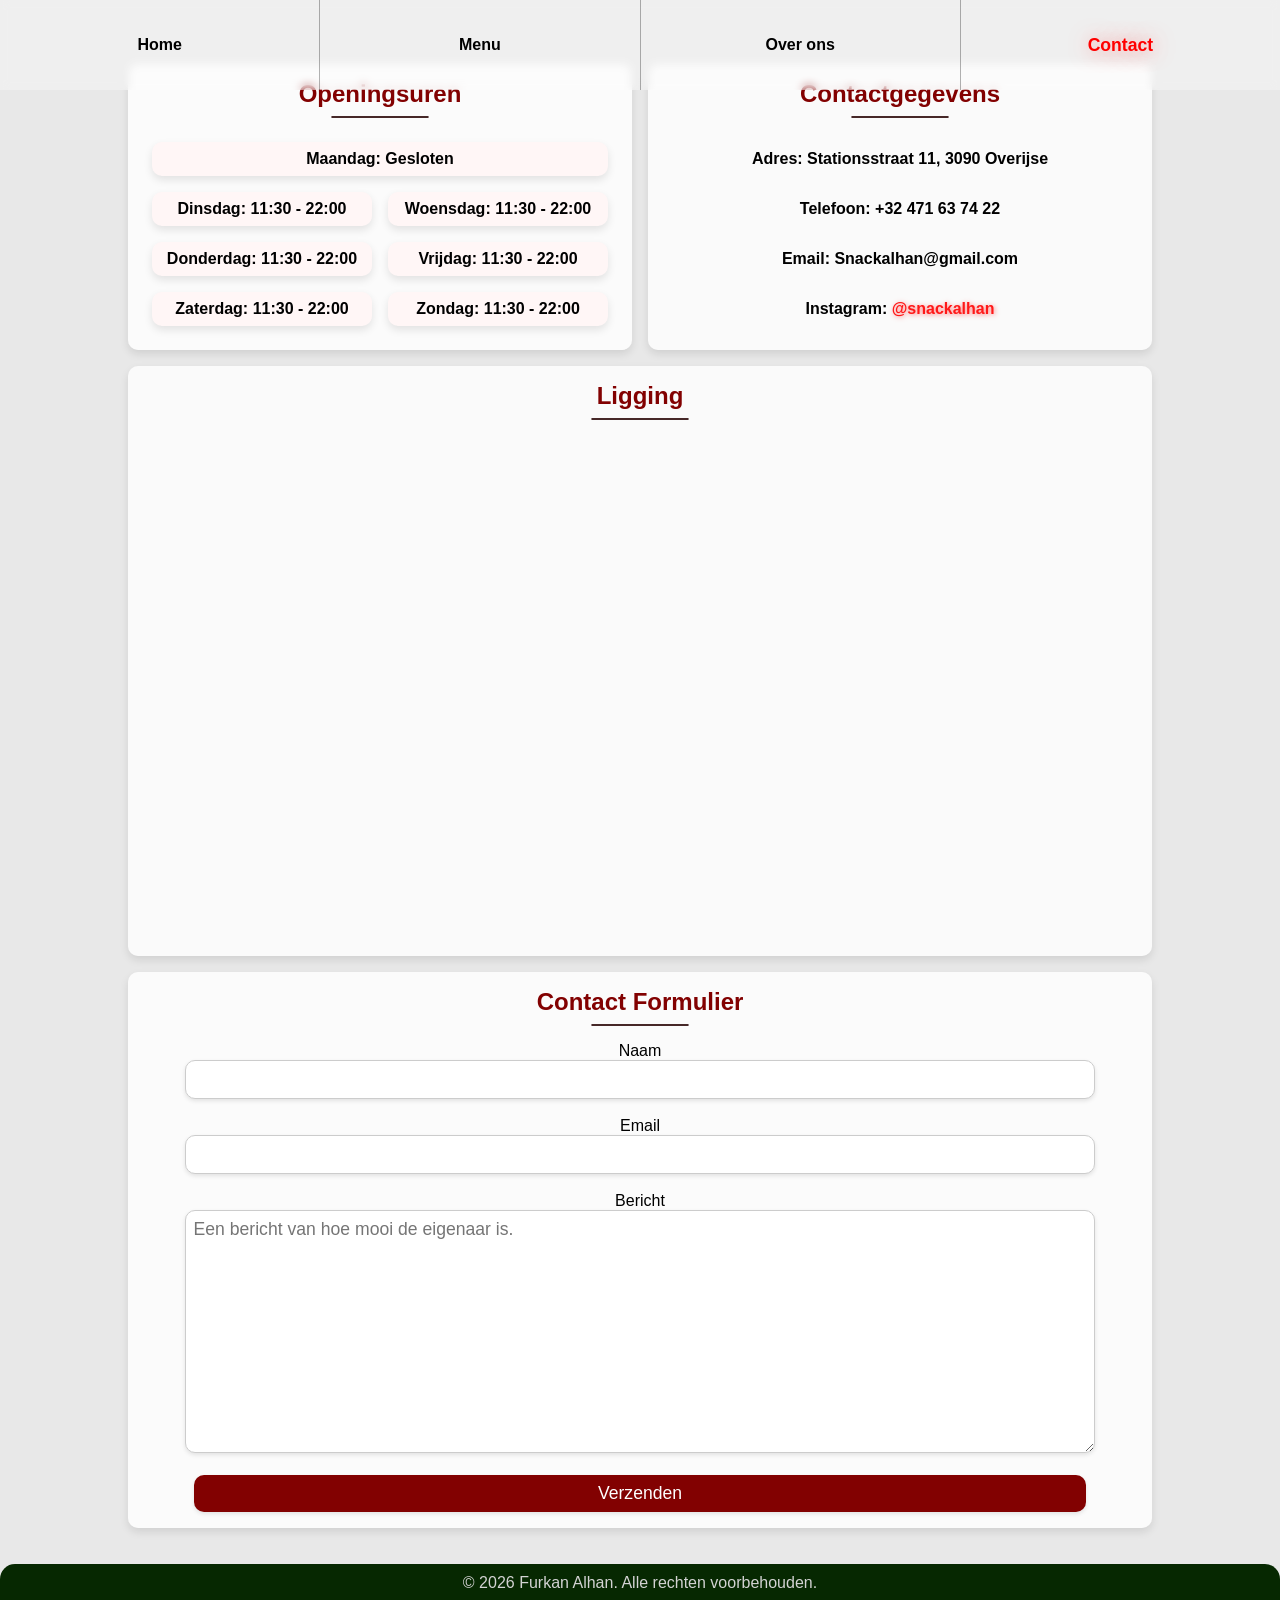
<file: contact.html>
<!DOCTYPE html>
<html lang="nl">

<head>
    <meta charset="UTF-8">
    <meta name="viewport" content="width=device-width, initial-scale=1.0">
    <title>Snack Alhan</title>
    <link rel="stylesheet" href="style/styles.css">
    <link rel="stylesheet" href="style/base.css">
    <link rel="stylesheet" href="style/form.css">
</head>

<body>
    <nav>
        <ul>
            <li><a href="index.html">Home</a></li>
            <li><a href="menu.html">Menu</a></li>
            <li><a href="about.html">Over ons</a></li>
            <li><a class="active" href="contact.html">Contact</a></li>
        </ul>

    </nav>
    <!-- <header>
        <div class="banner">

        </div>
    </header> -->
    <main class="contactmain">
        <section class="contactgegevens">
            <h2>Contactgegevens</h2>
            <hr>
            <ul>
                <li>Adres: Stationsstraat 11, 3090 Overijse</li>
                <li>Telefoon: +32 471 63 74 22</li>
                <li>Email: Snackalhan@gmail.com</li>
                <li>Instagram: <a href="https://www.instagram.com/snackalhan/" target="_blank">@snackalhan</a></li>
            </ul>
        </section>
        <section class="map-container">
            <h2>Ligging</h2>
            <hr>
            <iframe
                src="https://www.google.com/maps/embed?pb=!1m18!1m12!1m3!1d5046.369256430239!2d4.534030137170662!3d50.77215095350118!2m3!1f0!2f0!3f0!3m2!1i1024!2i768!4f13.1!3m3!1m2!1s0x47c3d987921e0083%3A0xd7d73805f58c716d!2sSnack%20Alhan!5e0!3m2!1sfr!2sbe!4v1772458335941!5m2!1sfr!2sbe"
                width="100%" height="500px" style="border:0;" allowfullscreen="" loading="lazy"
                referrerpolicy="no-referrer-when-downgrade"></iframe>
        </section>
        <section class="openingsuren">
            <h2>Openingsuren</h2>
            <hr>
            <ul>
                <li>Maandag: Gesloten</li>
                <li>Dinsdag: 11:30 - 22:00</li>
                <li>Woensdag: 11:30 - 22:00</li>
                <li>Donderdag: 11:30 - 22:00</li>
                <li>Vrijdag: 11:30 - 22:00</li>
                <li>Zaterdag: 11:30 - 22:00</li>
                <li>Zondag: 11:30 - 22:00</li>
            </ul>
        </section>
        <section class="form-container">
            <h2>Contact Formulier</h2>
            <hr>
            <form action="/submit_contact" method="GET">
                <label for="name">Naam</label><br>
                <input type="text" id="name" name="name" required><br><br>
                <label for="email">Email</label><br>
                <input type="email" id="email" name="email" required><br><br>
                <label for="message">Bericht</label><br>
                <textarea id="message" name="message" rows="4" placeholder="Een bericht van hoe mooi de eigenaar is."
                    required></textarea><br><br>
                <input type="submit" value="Verzenden">
            </form>
        </section>

    </main>
    <footer>
        <p>&copy; 2026 Furkan Alhan. Alle rechten voorbehouden.</p>
    </footer>
</body>
<script>
    // Confirmation popup that the message was sent
    const form = document.querySelector("form");
    console.log(form);
    form.addEventListener("submit", function (event) {
        event.preventDefault();

        const confirmation = confirm("Ben je zeker dat je deze bericht wilt verzenden ?")

        if (confirmation) {
            this.submit;
            document.querySelector('.form-container').insertAdjacentHTML('beforeend',
                '<p style="color: green;">U bericht was succesvol verzonden</p>');

            this.reset();

        }

    });
    // easter egg after 7 clicks on footer spray doners
    const footer = document.querySelector('footer');
    footer.addEventListener('click', easterEgg);
    let i = 1;

    function easterEgg() {
        i += 1;
        if (i > 7) {

            let rndColorRed = Math.floor(Math.random() * 255);
            let rndColorGreen = Math.floor(Math.random() * 255);
            let rndColorBlue = Math.floor(Math.random() * 255);
            footer.style.backgroundColor = `rgb(${rndColorRed},${rndColorGreen},${rndColorBlue})`;
            console.log(footer.style.backgroundColor);
        }
    }
</script>

</html>
</file>
<file: style/styles.css>
main {
    padding: 1rem;
    display: grid;
    gap: 1rem;
    margin-right: auto;
    margin-left: auto;
    margin-top: 3em;
}

main section {
    border-radius: 10px;
    background-color: rgba(255, 255, 255, 0.8);
    padding: 1rem;
    box-shadow: 0 4px 8px rgba(0, 0, 0, 0.1);
    text-align: center;
}

main section h2 {
    color: rgb(130, 1, 1);
}

section hr {
    margin: 0.5rem auto 1rem auto;
    width: 6rem;
    border-radius: 10px;
    border: 1px solid rgb(70, 40, 40);
}

section p {
    text-align: left;
    padding: 1em;
}

section video {
    border-radius: 10px;
    max-height: 50vh;

    object-fit: cover;
}

.contactgegevens li {
    list-style: none;
}

.openingsuren li {
    list-style: none;
}

#online-bestellen img {
    width: 50px;
}

#takeaway-link {
    color: rgb(255, 111, 0);
    text-shadow: 1px 1px 10px rgb(250, 196, 150);
    text-decoration: none;
}

#ubereats-link {
    color: rgb(0, 200, 0);
    text-shadow: 1px 1px 10px rgb(141, 255, 141);
    text-decoration: none;
}

/* Rating made my AI but I changed in a way that I understand it ,like fade up fade down animation gone by putting opacity to 0 and opacity 1 with fade up

@keyframes fadeUp {
  from { opacity: 0; transform: translateY(16px); }
  to   { opacity: 1; transform: translateY(0); }
}
*/
.rating-card-link {
    text-decoration: none;
    color: inherit;
}

.ratings-cards {
    display: flex;
    justify-content: center;
    gap: 24px;
    flex-wrap: wrap;
}

.rating-card {
    position: relative;
    background: rgba(255, 255, 255, 0.04);
    border: 1px solid rgba(255, 160, 50, 0.25);
    border-radius: 16px;
    padding: 32px 40px;
    text-align: center;
}

.card-glow {
    position: absolute;
    inset: -1px;
    border-radius: 16px;
    background: radial-gradient(ellipse at 50% 0%, rgba(255, 160, 40, 0.12), transparent 70%);
    pointer-events: none;
}

.platform-icon {
    margin: 0 auto 12px;
    width: 48px;
    height: 48px;
    display: flex;
    align-items: center;
    justify-content: center;
    border-radius: 12px;
}

.platform-name {
    font-size: 0.75rem;
    letter-spacing: 0.14em;
    text-transform: uppercase;
    color: #ff9a2e;
    margin-bottom: 12px;
    font-weight: 700;
}

.score {
    font-size: 3.2rem;
    font-weight: 900;
    color: #ff9a2e;
    line-height: 1;
    margin-bottom: 10px;
}

.stars-row {
    display: flex;
    justify-content: center;
    gap: 3px;
}

.star {
    font-size: 1.3rem;
    color: #ff9a2e;
}

.star.half {
    position: relative;
    color: rgba(255, 154, 46, 0.25);
}

.star.half::before {
    content: '★';
    position: absolute;
    left: 0;
    top: 0;
    width: 50%;
    overflow: hidden;
    color: #ff9a2e;
}


/* ::::::::::::::::::::BIG SCREEN:::::::::::::::::::::::::*/
/* ::::::::::::::::::::BIG SCREEN:::::::::::::::::::::::::*/
/* ::::::::::::::::::::BIG SCREEN:::::::::::::::::::::::::*/
/* ::::::::::::::::::::BIG SCREEN:::::::::::::::::::::::::*/
/* ::::::::::::::::::::BIG SCREEN:::::::::::::::::::::::::*/
/* ::::::::::::::::::::BIG SCREEN:::::::::::::::::::::::::*/
/* ::::::::::::::::::::BIG SCREEN:::::::::::::::::::::::::*/
/* ::::::::::::::::::::BIG SCREEN:::::::::::::::::::::::::*/
/* ::::::::::::::::::::BIG SCREEN:::::::::::::::::::::::::*/

@media (min-width: 768px) {
    main {
        max-width: 1200px;
        width: 80%;
    }

    .homemain {
        grid-template-columns: repeat(3, 1fr);
    }

    .homemain section:nth-child(1) {
        grid-column: span 2;
    }

    .homemain section:nth-child(2) {
        grid-row: 1 / span 2;
        grid-column: 3;
    }

    .homemain section:nth-child(3) {
        grid-column: span 2;
    }

    .homemain section:nth-child(4) {
        grid-column: span 3;
    }

    .homemain section:nth-child(5) {
        grid-column: span 3;
    }

    .menumain {
        grid-template-columns: repeat(3, 1fr);
    }

    .menumain section:nth-child(1) {
        grid-column: span 2;
    }

    .menumain section:nth-child(2) {
        grid-column: span 1;
        grid-row: span 2;
    }

    .menumain section:nth-child(3) {
        grid-column: span 2;
    }

    .menumain section:nth-child(4) {
        grid-column: 2 / span 2;
    }

    .menumain section:nth-child(5) {
        grid-column: span 1;
        grid-row: 3 / span 2;
    }

    .menumain section:nth-child(6) {
        grid-column: span 2;
    }

    .menumain section:nth-child(7) {
        grid-column: span 3;
    }

    .menumain section:nth-child(8) {
        grid-column: span 1;
    }

    .menumain section:nth-child(9) {
        grid-column: span 1;
    }

    .menumain section:nth-child(10) {
        grid-column: span 1;

    }


    .aboutmain {
        grid-template-columns: repeat(3, 1fr);
    }

    .aboutmain section:nth-child(1) {
        grid-column: span 3;
    }

    .aboutmain section:nth-child(2) {
        grid-row: span 2;
    }

    .aboutmain section:nth-child(3) {
        grid-column: span 2;
    }

    .aboutmain section:nth-child(4) {
        grid-column: span 2;
    }

    .aboutmain section:nth-child(5) {
        grid-column: span 3;
    }

    .contactmain {
        grid-template-columns: repeat(4, 1fr);
        max-width: 1200px;
        width: 80%;
    }

    .contactmain .contactgegevens {
        grid-column: span 2;
    }

    .contactmain .map-container {
        grid-column: span 4;
        grid-row: 2 / span 2;
    }

    .contactmain .openingsuren {
        grid-column: 1 / span 2;
        grid-row: 1 / span 1;
    }

    .contactmain .form-container {
        grid-column: span 4;
    }

    .openingsuren ul {
        display: grid;
        gap: 1rem;
        grid-template-columns: repeat(2, 1fr);
        padding: 0.5rem;
    }

    .openingsuren li:first-child {
        grid-column: span 2;

    }

    .openingsuren li {
        font-weight: bold;
        border-radius: 10px;
        background-color: #fff6f6;
        padding: 0.5rem;
        box-shadow: 0 4px 8px rgba(0, 0, 0, 0.1);
    }

    .contactgegevens ul {
        display: grid;
        gap: 1rem;
        grid-template-columns: repeat(1, 1fr);
        padding: 0.5rem;
    }

    .contactgegevens li {
        font-weight: bold;
        padding: 0.5rem;
    }

    .contactgegevens li a {
        color: rgb(255, 24, 24);
        text-shadow: 1px 1px 5px rgba(255, 0, 0, 0.5);
        text-decoration: none;
    }
}
</file>
<file: style/base.css>
html {
    background-color: rgb(232, 232, 232);
}

* {
    font-family: Arial, sans-serif;
    margin: 0;
    padding: 0;
}

.banner {
    background-image: url('/site/img/takeawayBanner.png');
    background-size: cover;
    background-position: center;
    height: 100vh;
}

.title h1:first-child {
    padding-top: 1.5rem;
    color: red;
    text-decoration: underline;
    text-shadow: 0 0 5px rgba(255, 0, 0, 0.8), 0 0 10px rgba(255, 0, 0, 0.6);
}

.title h1 {
    color: white;
    text-align: center;
    font-size: 3rem;
    text-shadow: 0 0 3px rgba(255, 255, 255, 0.8), 0 0 5px rgba(255, 255, 255, 0.6);
}

nav {
    position: sticky;
    top: 0;
    backdrop-filter: blur(4px);
    -webkit-backdrop-filter: blur(4px);
    background-color: rgba(255, 255, 255, 0.33);
    height: 10vh;
    min-height: 2em;
    margin-bottom: -10vh;
}

nav ul {
    list-style-type: none;
    padding: 0;
    display: flex;
    justify-content: space-evenly;
    height: 100%;
}

nav ul li {
    display: flex;
    align-items: center;
    flex: 1;
    border-right: 1px solid rgba(0, 0, 0, 0.3);
}

nav ul li:last-child {
    border: none;
}

nav ul li a {
    text-decoration: none;
    text-align: center;
    color: black;
    font-weight: bold;
    padding: 1em 0;
    flex: 1;
}

nav ul li a:hover {
    color: red;
    background-color: rgba(255, 255, 255, 0.5);
    box-shadow: 0 2px 3px rgba(0, 0, 0, 0.2);
    font-weight: 900;
    transition-duration: 300ms;
}

.active {
    color: red;
    font-size: 1.1rem;
    text-shadow: 1px 1px 20px rgba(255, 0, 0, 0.5);
}

footer {
    background-color: rgb(6, 40, 1);
    color: lightgray;
    text-align: center;
    padding: 10px 0;
    margin-top: 20px;
    border-radius: 15px 15px 0 0;
}
</file>
<file: style/form.css>
input,
textarea {
    font-family: inherit;
    padding: 0.5rem;
    border: 1px solid #ccc;
    border-radius: 10px;
    box-shadow: 0 2px 4px rgba(0, 0, 0, 0.1);
    transition: border-color 0.5s, box-shadow 0.5s;
    width: 90%;
    font-size: 1.1rem;
}
input[type="submit"] {
    background-color: rgb(130, 1, 1);
    color: white;
    border: none;
    cursor: pointer;}

textarea[name="message"] {
    resize: vertical;
    min-height: 25vh;
}
/* BUG: when hovered on placeholder, mouse pointer changes to white even on white background */
input:hover,
textarea:hover {
    border-color: rgb(130, 1, 1);
    box-shadow: 0 4px 8px rgba(0, 0, 0, 0.2);
    background-color: #fff6f6;
}
input:focus,
textarea:focus {
    border-color: rgb(130, 1, 1);
    box-shadow: 0 4px 8px rgba(0, 0, 0, 0.2);
    outline: none;
    background-color: #fff6f6;
}
</file>
